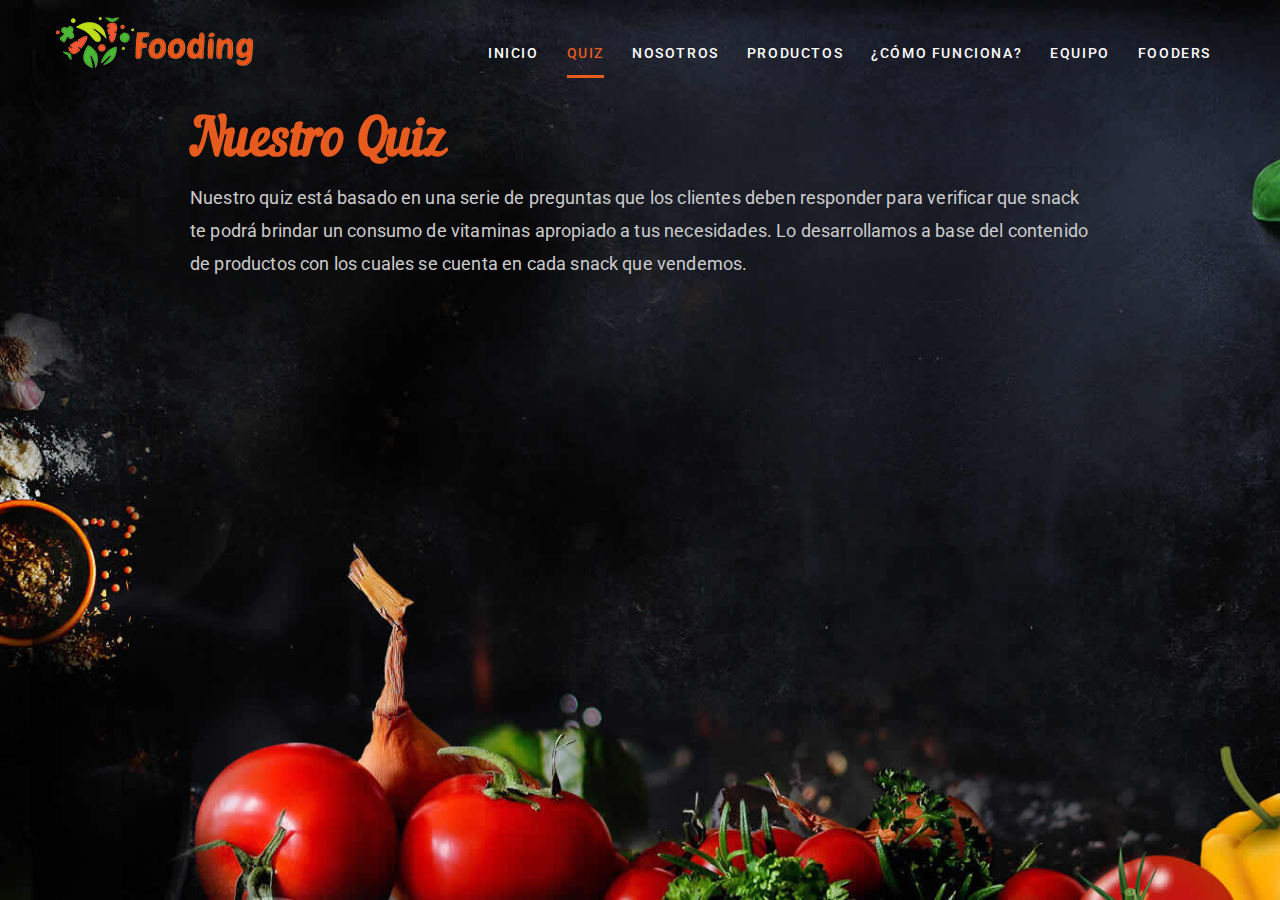
<file: quiz.html>
<!DOCTYPE html>
<html lang="en">

<head>
  <!-- Basic -->
  <meta charset="utf-8">
  <meta http-equiv="X-UA-Compatible" content="IE=edge">
  <!-- Mobile Metas -->
  <meta name="viewport" content="width=device-width, maximum-scale=1, initial-scale=1, user-scalable=0">
  <!-- Site Metas -->
  <title>Fooding</title>
  <meta name="keywords" content="">
  <meta name="description" content="">
  <meta name="author" content="">
  <!-- Site Icons -->
  <link rel="shortcut icon" href="images/favicon.ico" type="image/x-icon" />
  <link rel="apple-touch-icon" href="images/apple-touch-icon.png">
  <!-- Bootstrap CSS -->
  <link rel="stylesheet" href="css/bootstrap.min.css">
  <!-- Site CSS -->
  <link rel="stylesheet" href="css/style.css">
  <!-- Responsive CSS -->
  <link rel="stylesheet" href="css/responsive.css">
  <!-- color -->
  <link id="changeable-colors" rel="stylesheet" href="css/colors/orange.css" />
  <!-- Modernizer -->
  <script src="js/modernizer.js"></script>
  <!--[if lt IE 9]>
      <script src="https://oss.maxcdn.com/libs/html5shiv/3.7.0/html5shiv.js"></script>
      <script src="https://oss.maxcdn.com/libs/respond.js/1.4.2/respond.min.js"></script>
    <![endif]-->
  <style>
    body {
            background: url("images/banner.jpg") no-repeat;
            background-attachment: fixed;
            background-size: cover;
        }

     /* Custom CSS Outgrow */
     /*.isIframe .page_0 .t1-question, .isIframe .page_0.t1-question, .isIframe .page_1 .t1-question, .isIframe .page_1.t1-question, .isIframe .t1-result  {
         background: rgba(0,0,0,0) !important;
      }

      .page_1.t1-result.isIframe {
         background: rgba(0,0,0,0)  !important;
      }

      body {
          background: transparent !important;
      }


      .V_3_5 .no-logo .t1-landing-inner {
      padding-top: 0px !important;
      }*/
    </style>
</head>

<body>
  <div id="loader">
    <div id="status"></div>
  </div>
  <div id="site-header">
    <header id="header" class="header-block-top">
      <div class="container">
        <div class="row">
          <div class="main-menu">
            <!-- navbar -->
            <nav class="navbar navbar-default" id="mainNav">
              <div class="navbar-header">
                <button type="button" class="navbar-toggle collapsed" data-toggle="collapse" data-target="#navbar" aria-expanded="false" aria-controls="navbar">
                  <span class="sr-only">Toggle navigation</span>
                  <span class="icon-bar"></span>
                  <span class="icon-bar"></span>
                  <span class="icon-bar"></span>
                </button>
                <div class="logo">
                  <a class="navbar-brand js-scroll-trigger logo-header" href="#">
                    <img src="images/logo.png" alt="">
                  </a>
                </div>
              </div>
              <div id="navbar" class="navbar-collapse collapse">
                <ul class="nav navbar-nav navbar-right">
                  <li><a href="index.html">Inicio</a></li>
                  <li class="active"><a href="#">Quiz</a></li>
                  <li><a href="index.html#nosotros">Nosotros</a></li>
                  <li><a href="index.html#productos">Productos</a></li>
                  <li><a href="index.html#comofunciona">¿Cómo funciona?</a></li>
                  <li><a href="index.html#equipo">Equipo</a></li>
                  <li><a href="index.html#fooders">Fooders</a></li>
                </ul>
              </div>
              <!-- end nav-collapse -->
            </nav>
            <!-- end navbar -->
          </div>
        </div>
        <!-- end row -->
      </div>
      <!-- end container-fluid -->
    </header>
    <!-- end header -->
  </div>
  <!-- end site-header -->
  <div id="about" class="pad-top-100 pad-bottom-20">
    <div class="container">
      <div class="row">
        <div class="col-lg-12 col-md-12 col-sm-12 col-xs-12">
          <div class="title-caption">
            <h2 class="block-title"> Nuestro Quiz </h2>
            <div class="banner-text" style="text-align: left">
              <p>Nuestro quiz está basado en una serie de preguntas que los clientes deben responder para verificar que snack te podrá brindar un consumo de vitaminas apropiado a tus necesidades. Lo desarrollamos a base del contenido de productos con los cuales se cuenta en cada snack que vendemos.</p>
            </div>
          </div>
        </div>
      </div>
      <!-- end row -->
    </div>
    <!-- end container -->
  </div>
  <div id="banner" class="">
    <div class="container pr">
      <div class="col-lg-12 col-md-12 col-sm-12 col-xs-12">
        <!-- quiz -->
        <div>
          <div class='op-interactive' id='5fd30241e353a16903a18051' data-title='Fooding' data-url='https://ff977.outgrow.us/5fd30241e353a16903a18051?vHeight=1' data-width='100%'></div>
        </div>
        <!-- end quiz -->
        <!-- end col -->
      </div>
      <!-- end container -->
    </div>
    <!-- end banner -->
    <!-- ALL JS FILES -->
    <script src="js/all.js"></script>
    <script src="js/bootstrap.min.js"></script>
    <!-- ALL PLUGINS -->
    <script src="js/custom.js"></script>
    <!-- Outgrowth scripts -->
    <script src='https://dyv6f9ner1ir9.cloudfront.net/assets/js/nloader.js'></script>
    <script>
    initIframe('5fd30241e353a16903a18051');
    </script>
</body>

</html>
</file>
<file: css/style.css>
/*------------------------------------------------------------------
    File Name: style.css
    Template Name: Landigoo
    Created By: MelodyThemes
    Envato Profile: http://themeforest.net/user/melodythemes
    Website: https://melodythemes.com
    Version: 1.0
-------------------------------------------------------------------*/

/*------------------------------------------------------------------
    [Table of contents]
	
	1. IMPORT FONTS
    2. IMPORT FILES
	3. SKELETON
	  1.1. Preloader
	  1.2. Scrollup
	4. HEADER AREA
	5. BANNER AREA
	6. ABOUT AREA
	7. SPECIAL-MENU AREA
	8. MENU AREA
	8. TEAM AREA
	9. GALLERY AREA
	10. BLOG AREA
	11. PRICING AREA
	12. RESERVATIONS AREA
	13. FOOTER AREA
	14. COPYRIGHT AREA
	15. COLOR SWITCHER AREA
	
-------------------------------------------------------------------*/

/*------------------------------------------------------------------
    IMPORT FONTS
-------------------------------------------------------------------*/

@import url('https://fonts.googleapis.com/css?family=Paprika');
@import url('https://fonts.googleapis.com/css?family=Roboto:300,400,500,700,900');


/*------------------------------------------------------------------
    IMPORT FILES
-------------------------------------------------------------------*/

@import url(owl.theme.css);
@import url(owl.carousel.css);
@import url(slick.css);
@import url(flaticon.css);
@import url(font-awesome.min.css);
@import url(bootstrap-datetimepicker.css);
@import url(bootstrap-select.min.css);
@import url(normalize.css);
@import url(animate.min.css);

/*------------------------------------------------------------------
    SKELETON
-------------------------------------------------------------------*/
@font-face {
    font-family: 'nautilus_pompiliusregular';
    src: url('../fonts/nautilus-webfont.woff2') format('woff2'),
         url('../fonts/nautilus-webfont.woff') format('woff');
    font-weight: normal;
    font-style: normal;
}

body{
	color:#686868;
	font-size:14px;
	font-family: 'Roboto', sans-serif;
	line-height:1.80857;
}

a {
    color: #1f1f1f;
    text-decoration: none !important;
    outline: none !important;
    -webkit-transition: all .3s ease-in-out;
    -moz-transition: all .3s ease-in-out;
    -ms-transition: all .3s ease-in-out;
    -o-transition: all .3s ease-in-out;
    transition: all .3s ease-in-out;
}

h1,
h2,
h3,
h4,
h5,
h6 {
    letter-spacing: 0;
    font-weight: normal;
    position: relative;
    padding: 0 0 10px 0;
    font-weight: normal;
    line-height: 120% !important;
    color: #1f1f1f;
    margin: 0
}

h1 {
    font-size: 24px
}

h2 {
    font-size: 22px
}

h3 {
    font-size: 18px
}

h4 {
    font-size: 16px
}

h5 {
    font-size: 14px
}

h6 {
    font-size: 13px
}

h1 a,
h2 a,
h3 a,
h4 a,
h5 a,
h6 a {
    color: #212121;
    text-decoration: none!important;
    opacity: 1
}

h1 a:hover,
h2 a:hover,
h3 a:hover,
h4 a:hover,
h5 a:hover,
h6 a:hover {
    opacity: .8
}

ul, li, ol{
	margin:0px;
	padding:0px;
	list-style:none;
}

a {
    color: #1f1f1f;
    text-decoration: none;
    outline: none !important;
}

a,
.btn {
    text-decoration: none !important;
    outline: none !important;
    -webkit-transition: all .3s ease-in-out;
    -moz-transition: all .3s ease-in-out;
    -ms-transition: all .3s ease-in-out;
    -o-transition: all .3s ease-in-out;
    transition: all .3s ease-in-out;
}

.btn-custom {
    margin-top: 20px;
    background-color: transparent !important;
    border: 2px solid #ddd;
    padding: 12px 40px;
    font-size: 16px;
}

.lead {
    font-size: 18px;
    line-height: 30px;
    color: #767676;
    margin: 0;
    padding: 0;
}

blockquote {
    margin: 20px 0 20px;
    padding: 30px;
}


html, body{ height: 100%; }

/*------------------------------------------------------------------
   	Preloader
-------------------------------------------------------------------*/

 #mhead{
	border: 1px solid #e3e3e3;
	-webkit-border-radius: 4px;
	-moz-border-radius: 4px;
	border-radius: 4px;
	-webkit-box-shadow: inset 0 1px 1px rgba(0, 0, 0, 0.05);
	-moz-box-shadow: inset 0 1px 1px rgba(0, 0, 0, 0.05);
	box-shadow: inset 0 1px 1px rgba(0, 0, 0, 0.05);
	text-align: center; 
	font-family: georgia;
	position: fixed;
	top: 0px;
	width: 100%;
	margin-bottom: 50px;
	margin-left: -10px;
} 

#loader  {
     position: fixed;
     top: 0;
     left: 0;
     right: 0;
     bottom: 0;
     background-color: #fefefe;
     z-index: 9999;
    height: 100%;
 }

#status  {
     width: 200px;
     height: 200px;
     position: absolute;
     left: 50%;
     top: 50%;
     background-image: url(../images/loader-animation.gif);
     background-repeat: no-repeat;
     background-position: center;
     margin: -100px 0 0 -100px;
 }


/*------------------------------------------------------------------
   	Scrollup
-------------------------------------------------------------------*/
.scrollup{
	width:40px;
	height:40px;			
	text-indent:-9999px;
	opacity:0.3;
	position:fixed;
	bottom:20px;
	right:40px;
	display:none;			
	background:url(../images/icon_top.png) no-repeat;
}

.scrollup:hover{
	opacity:0.8;
}

/*------------------------------------------------------------------
    HEADER AREA
-------------------------------------------------------------------*/

#site-header{
	
}
#header{}
.logo{
	float:left;
}
.header-block-top{
	position: absolute;
    z-index: 11;
    width: 100%;
    top: 0;
    left: 0;
}

.main-menu{}
.header-block-top .navbar-brand {
    margin: 0 !important;
    padding: 15px 0 15px;
    display: inline-block;
    line-height: normal;
    font-size: 100%;
    height: 100%;
}
.main-menu .navbar-default{
	background-color:transparent;
}
.main-menu .navbar{
	min-height:inherit;
	border-radius:0px;
	border:none;
	margin:0px;
}
.main-menu nav .navbar-header .navbar-brand{
	height:inherit;
}
.main-menu .navbar-default .navbar-nav li a{
	color:#fff;
}
.main-menu nav li a{
	padding: 43px 0px 15px;
	margin: 0 14px;
	color: #fff;
	font-family: 'Roboto', sans-serif;
    text-transform: uppercase;
    letter-spacing: 1.6px;
	position:relative;
	-webkit-transition: color 0.4s;
    transition: color 0.4s;
    font-weight: 500;
    font-size: 14px;
}

.main-menu nav li a::after,  .main-menu nav li a::before{
	content: '';
    position: absolute;
    bottom: 0;
    left: 0;
    width: 100%;
    height: 3px;
    -webkit-transform: scale3d(0, 1, 1);
    transform: scale3d(0, 1, 1);
    -webkit-transform-origin: center left;
    transform-origin: center left;
    -webkit-transition: transform 0.4s cubic-bezier(0.22, 0.61, 0.36, 1);
    transition: transform 0.4s cubic-bezier(0.22, 0.61, 0.36, 1);
}



.main-menu nav li a::before {
    background: #b5b5b5;
    -webkit-transition-delay: 0.4s;
    transition-delay: 0.4s;
}

.main-menu nav li.active a::before {
	-webkit-transition-delay: 0s;
    transition-delay: 0s;
}

.main-menu nav li.active a::after, .main-menu nav li.active a::before {
    -webkit-transform: scale3d(1, 1, 1);
    transform: scale3d(1, 1, 1);
}

.main-menu nav li a:hover::before, .main-menu nav li a:focus::before {
    -webkit-transform: scale3d(1, 1, 1);
    transform: scale3d(1, 1, 1);
    -webkit-transition-delay: 0s;
    transition-delay: 0s;
}

.main-menu .navbar-default .navbar-nav .active a{
	background-color:transparent;
}

.fixed-menu {
    position: fixed;
    width: 100%;
    top: 0;
    left: 0;
    z-index: 999;
    background-color: #202020;
    transition: 0.5s;
    padding: 10px 0 0 0;
    box-shadow: 0 5px 10px rgba(0, 0, 0, 0.1);
}

.fixed-menu .navbar-brand{
	padding: 10px 0 10px;
}

.fixed-menu .navbar-brand>img {
    max-width: 150px;
}

.fixed-menu .main-menu nav li a{
    padding: 32px 0px 10px 0;
}

/*------------------------------------------------------------------
    BANNER AREA
-------------------------------------------------------------------*/

.banner{
	background:url(../images/banner.jpg) no-repeat center top;
	background-attachment:fixed;
	background-size:cover;
	height:100vh;
	min-height:100%;
}

.banner .container, .banner .banner-static, .banner .col-lg-12 {
    height: 100%;
}
.banner-text {
    display: table;
    height: 100%;
    width: 100%;
    margin: 0 auto;
    text-align: center;
}
.banner-cell {
    display: table-cell;
    vertical-align: middle;
    color: #fff;
}
.banner-text h1 {
	font-family: 'nautilus_pompiliusregular';
    letter-spacing: 2.7px;
    position: relative;
    display: inline-block;
	font-size: 74px;
    line-height: 100px;
	color:#fff;
	padding-bottom: 0px;
	padding-top:100px;
}

.banner-text h2 {
	font-family: 'nautilus_pompiliusregular';
    letter-spacing: 2.7px;
    position: relative;
	font-size: 37px;
    line-height: 100px;
	padding-bottom:25px;
}
.banner-text p{
	font-family: 'Roboto', sans-serif;
	font-size:18px;
	color:#ccc;
	padding-bottom:10px;
	margin:0px;
}

.book-btn a{
	/*background:#e75b1e;*/
	color:#fff;
	min-width: 219px;
    padding: 10.5px 20px;
    display: inline-block;
    text-align: center;
    font-weight: 800;
	text-transform:uppercase;
	font-size:18px;
}
.book-btn a:hover{
	border:3px solid red;
	background:none;
}
.hvr-underline-from-center {
    display: inline-block;
    vertical-align: middle;
    -webkit-transform: perspective(1px) translateZ(0);
    transform: perspective(1px) translateZ(0);
    box-shadow: 0 0 1px transparent;
    position: relative;
    overflow: hidden;
}

.hvr-underline-from-center:before {
    content: "";
    position: absolute;
    z-index: -1;
    left: 50%;
    right: 50%;
    bottom: 0;
    background: red;
    height: 2px;
    -webkit-transition-property: left, right;
    transition-property: left, right;
    -webkit-transition-duration: 0.3s;
    transition-duration: 0.3s;
    -webkit-transition-timing-function: ease-out;
    transition-timing-function: ease-out;
}

.hvr-underline-from-center:hover:before, .hvr-underline-from-center:focus:before, .hvr-underline-from-center:active:before {
    left: 0;
    right: 0;
}


.banner-cell .mouse {
  position: relative;
  width: calc(16px * 2);
  height: calc(31px * 2);
  margin: 60px auto 20px;
  background: none;
  border: 2px solid white;
  border-radius: calc(16px * 2);
  z-index: 1;
}
.banner-cell .mouse:after {
  display: block;
  content: "";
  position: absolute;
  top: 10px;
  left: 50%;
  width: calc(4px * 2);
  height: calc(4px * 2);
  background: none;
  border: 2px solid white;
  border-radius: 100%;
  -webkit-animation-name: scrollWheel;
          animation-name: scrollWheel;
  -webkit-animation-duration: 1.4s;
          animation-duration: 1.4s;
  -webkit-animation-fill-mode: forwards;
          animation-fill-mode: forwards;
  -webkit-animation-iteration-count: infinite;
          animation-iteration-count: infinite;
  -webkit-animation-timing-function: ease;
          animation-timing-function: ease;
  will-change: transform;
}

@-webkit-keyframes scrollWheel {
  from {
    -webkit-transform: translate(-50%, 0);
    -webkit-transform: translate3d(-50%, 0, 0);
    transform: translate(-50%, 0);
    transform: translate3d(-50%, 0, 0);
    opacity: 1;
  }
  to {
    -webkit-transform: translate(-50%, 20px);
    -webkit-transform: translate3d(-50%, 20px, 0);
    transform: translate(-50%, 20px);
    transform: translate3d(-50%, 20px, 0);
    opacity: 0;
  }
  @media (min-width: 768px) {
    from {
      -webkit-transform: translate(-50%, 0);
      -webkit-transform: translate3d(-50%, 0, 0);
      transform: translate(-50%, 0);
      transform: translate3d(-50%, 0, 0);
      opacity: 1;
    }
    to {
      -webkit-transform: translate(-50%, 40px);
      -webkit-transform: translate3d(-50%, 40px, 0);
      transform: translate(-50%, 40px);
      transform: translate3d(-50%, 40px, 0);
      opacity: 0;
    }
  }
}

@keyframes scrollWheel {
  from {
    -webkit-transform: translate(-50%, 0);
    -webkit-transform: translate3d(-50%, 0, 0);
    transform: translate(-50%, 0);
    transform: translate3d(-50%, 0, 0);
    opacity: 1;
  }
  to {
    -webkit-transform: translate(-50%, 20px);
    -webkit-transform: translate3d(-50%, 20px, 0);
    transform: translate(-50%, 20px);
    transform: translate3d(-50%, 20px, 0);
    opacity: 0;
  }
  @media (min-width: 768px) {
    from {
      -webkit-transform: translate(-50%, 0);
      -webkit-transform: translate3d(-50%, 0, 0);
      transform: translate(-50%, 0);
      transform: translate3d(-50%, 0, 0);
      opacity: 1;
    }
    to {
      -webkit-transform: translate(-50%, 40px);
      -webkit-transform: translate3d(-50%, 40px, 0);
      transform: translate(-50%, 40px);
      transform: translate3d(-50%, 40px, 0);
      opacity: 0;
    }
  }
}
	
/*------------------------------------------------------------------
    ABOUT AREA
-------------------------------------------------------------------*/

.about-main{
	background:#E6E6E6;
}
.pad-top-100{
    padding-top: 90px;
}
.pad-bottom-100{
	padding-bottom: 90px;
}

.pad-top-70{
	padding-top: 70px;
}
.pad-bottom-70{
	padding-bottom: 70px;
}

.block-title{
	font-size:52px;
	font-family: 'nautilus_pompiliusregular';
	font-weight: bold;
}

.about-images {
    text-align: center;
    position: relative;
}

.about-main h3{
	font-family: 'Roboto', sans-serif;
    font-weight: 600;
	font-size:20px;
}

.left-btn{
	padding-top:10px;
}


.about-images img {
    border: 10px solid #f1f1f1;
    -webkit-box-sizing: border-box;
    -moz-box-sizing: border-box;
    box-sizing: border-box;
    -webkit-border-radius: 999px;
    -moz-border-radius: 999px;
    border-radius: 999px;
}

.about-images img {
    border: 10px solid #f1f1f1;
    -webkit-box-sizing: border-box;
    -moz-box-sizing: border-box;
    box-sizing: border-box;
    -webkit-border-radius: 999px;
    -moz-border-radius: 999px;
    border-radius: 999px;
	max-width: 100%;
}

.about-inset {
    position: absolute;
    top: 0;
    right: 0;
}


/*------------------------------------------------------------------
    SPECIAL-MENU AREA
-------------------------------------------------------------------*/
.special-menu{
	background:url(../images/productos-bg.jpg) no-repeat center;
	background-attachment:fixed;
	background-size:cover;
	position:relative;
}

.special-menu:before {
    content: '';
    display: inline-block;
    width: 100%;
    height: 100%;
    background-color: rgba(0, 0, 0, 0.67);
    position: absolute;
    top: 0;
    left: 0;
}

.title-caption {
    letter-spacing: 0.16px;
    padding: 20px 120px;
	color:#fff;
	font-size: 18px;
}
.color-white {
    color: #fff;
}

#owl-demo .item{
  margin: 15px;
  position:relative;
}
#owl-demo .item img{
  display: block;
  width: 100%;
  height: auto;
}
.special-box .owl-theme .owl-controls{
	margin:0px;
}

.item-type-zoom{
	border:4px solid #fff;
}
.item-type-zoom .item-hover {
    z-index: 5;
    -webkit-transition: all 300ms ease-out;
    -moz-transition: all 300ms ease-out;
    -o-transition: all 300ms ease-out;
    transition: all 300ms ease-out;
    opacity: 0;
    cursor: pointer;
    display: block;
    text-decoration: none;
    text-align: center;
}

.item-type-zoom .item-info {
    z-index: 10;
    color: #ffffff;
    display: table-cell;
    vertical-align: middle;
    position: absolute;
    z-index: 5;
    -webkit-transform: scale(0,0);
    -moz-transform: scale(0,0);
    -ms-transform: scale(0,0);
    transform: scale(0,0);
    -webkit-transition: all 300ms ease-out;
    -moz-transition: all 300ms ease-out;
    -o-transition: all 300ms ease-out;
    transition: all 300ms ease-out;
	bottom:0px;
}

.item-type-zoom .item-info .headline {
    font-size: 18px;
    width: 75%;
    margin: 0 auto;
    border: 4px solid #ffffff;
    padding: 10px;
}

.item-type-zoom .item-info .line {
    height: 1px;
    width: 60%;
    margin: 15px auto 10px auto;
    background-color: #ffffff;
}

.item-type-zoom .item-info .dit-line {
    font-size: 14px;
    font-style: italic;
}

.item-hover, .item-hover {
	position: absolute;
    top: 0;
    left: 0;
	height:100%;
	width:100%;
}
.item-type-zoom .item-hover:hover {
    opacity: 1;	
}

.item-type-zoom .item-hover:hover:before{
	content:"";
	position:absolute;
	height:100%;
	width:100%;
	background:rgba(231, 91, 30, 0.5);
	top:0px;
	left:0px;
}

.item-type-zoom .item-hover:hover .item-info {
    -webkit-transform: scale(1,1);
    -moz-transform: scale(1,1);
    -ms-transform: scale(1,1);
    transform: scale(1,1);
}

.special-box{
	padding-bottom:40px;
}

.special-box .owl-theme .owl-controls .owl-page.active span{
	/*background:#e75b1e;*/
	height: 16px;
	width: 16px;
}
.special-box .owl-theme .owl-controls .owl-page span{
	border:2px solid #fff;
	opacity: 1;
	background:#202020;
	height: 16px;
	width: 16px;
}

/*------------------------------------------------------------------
    MENU AREA
-------------------------------------------------------------------*/


.menu-main{
	
}

.menu-main .title-caption{
	color:#666;
}
.tab-title-menu {
	text-align:center;
}

.tab-title-menu h2{
	border-bottom:1px solid #666;
	display: inline-block;
	padding-top: 10px;
}

.tab-title-menu p{
	font-size:35px;
	padding-top:0px;
}
.tab-title-menu p {
	color:#000;
}

.tab-menu{
	background: #f5f5f5;
    padding: 2px 0px;
	box-shadow: 0 0 8px 5px rgba(0, 0, 0, 0.05);
}

.offer-item {
    position: relative;
    overflow: hidden;
    margin-bottom: 30px;
}

.offer-item img {
    width: 20%;
    float: left;
    padding: 10px;
    background: #fff;
	border-radius: 50%;
}

.offer-item div {
    width: 60%;
    float: left;
    padding-left: 20px;
    padding-right: 20px;
}

.offer-item .offer-price {
    position: absolute;
    right: 15px;
    top: 50%;
    display: block;
    width: 92px;
    height: 92px;
    line-height: 92px;
    -moz-border-radius: 92px;
    -webkit-border-radius: 92px;
    border-radius: 92px;
    -moz-transform: translate(0, -50%);
    -ms-transform: translate(0, -50%);
    -webkit-transform: translate(0, -50%);
    transform: translate(0, -50%);
    color: #000;
    font-size: 26px;
    font-family: 'Roboto', sans-serif;
    text-align: center;
    letter-spacing: .5px;
}

.offer-item div h3 {
    font-size: 20px;
    margin: 9px 0 0px;
    font-family: 'nautilus_pompiliusregular';
    font-weight: 400;
    letter-spacing: .5px;
}

.offer-item div p {
    color: #6b6b6b;
}


.tab-menu .slick-prev.slick-arrow {
	display:none;
}
.tab-menu .slider.slider-single{
	border-top:1px solid #ccc;
	padding-top:25px;
}

.tab-menu .slick-initialized .slick-slide{
	outline:none;
}

.tab-menu .is-active h2{
	color:#fff;
	border-bottom: 1px solid #fff;
}
.tab-menu .is-active p{
	color:#fff;
}

/*------------------------------------------------------------------
    TEAM AREA
-------------------------------------------------------------------*/

.team-main{
	background:url(../images/team_bg.jpg) no-repeat center;
	background-attachment:fixed;
	background-size:cover;
	position:relative;
}

.team-main:before {
    content: '';
    display: inline-block;
    width: 100%;
    height: 100%;
    background-color: rgba(0, 0, 0, 0.50);
    position: absolute;
    top: 0;
    left: 0;
}

.team-main .block-title{
	color:#fff;
}

.sf-team{
	float: left;
    width: 100%;
}
.sf-team .thumb {
    float: left;
    width: 100%;
    overflow: hidden;
    background: #000;
}
.sf-team .text-col {
    float: left;
    width: 100%;
    padding: 25px 20px;
    border: 1px solid #ccc;
    box-sizing: border-box;
    -moz-box-sizing: border-box;
    -webkit-box-sizing: border-box;
    text-align: center;
	background:#fff;
}

.sf-team .thumb a img{
	width:100%;
}

.sf-team:hover .text-col{
	border: 1px solid rgba(0,0,0,0);
	transition: all 0.5s ease-in;
    -moz-transition: all 0.5s ease-in;
    -webkit-transition: all 0.5s ease-in;
    -ms-transition: all 0.5s ease-in;
    -o-transition: all 0.5s ease-in;
}
.sf-team:hover .thumb img {
    opacity: 0.6;
	transition: all 0.5s ease-in;
    -moz-transition: all 0.5s ease-in;
    -webkit-transition: all 0.5s ease-in;
    -ms-transition: all 0.5s ease-in;
    -o-transition: all 0.5s ease-in;	
}

.text-col h3{
	font-family: 'nautilus_pompiliusregular';
	font-size:28px;
}

.sf-team:hover .team-social {
    border-color: #fff;
	transition: all 0.5s ease-in;
    -moz-transition: all 0.5s ease-in;
    -webkit-transition: all 0.5s ease-in;
    -ms-transition: all 0.5s ease-in;
    -o-transition: all 0.5s ease-in;
}

.team-social {
    display: block;
    text-align: center;
    margin: 0;
    padding: 20px 0 0 0;
    list-style: none;
    border-top: 1px solid;
}

.team-social li {
    display: inline-block;
    padding: 0 4px;
}

.sf-team:hover .team-social li a {
    border: 1px solid rgba(0,0,0,0);
    background: #fff;
    color: #222;
	transition: all 0.5s ease-in;
    -moz-transition: all 0.5s ease-in;
    -webkit-transition: all 0.5s ease-in;
    -ms-transition: all 0.5s ease-in;
    -o-transition: all 0.5s ease-in;
}

.team-social li a {
    width: 34px;
    height: 34px;
    text-align: center;
    line-height: 32px;
    border: 1px solid #ccc;
    border-radius: 100%;
    color: #222;
    font-size: 16px;
    display: block;
}

.sf-team:hover .text-col h3, .sf-team:hover .text-col p {
    color: #fff;
	transition: all 0.5s ease-in;
    -moz-transition: all 0.5s ease-in;
    -webkit-transition: all 0.5s ease-in;
    -ms-transition: all 0.5s ease-in;
    -o-transition: all 0.5s ease-in;
}

/*------------------------------------------------------------------
    GALLERY AREA
-------------------------------------------------------------------*/

.gallery-main{
	
}

.gallery-main .title-caption{
	color: #666;
}

/* new gallery */

.gal-container{
	padding: 12px;
}
.gal-item{
	overflow: hidden;
	padding: 3px;
}
.gal-item .box{
	height: 350px;
	overflow: hidden;
}
.box img{
	height: 100%;
	width: 100%;
	object-fit:cover;
	-o-object-fit:cover;
}
.gal-item a:focus{
	outline: none;
}
.gal-item a:after{
	content:"\e003";
	font-family: 'Glyphicons Halflings';
	opacity: 0;
	background-color: rgba(231, 91, 30, 0.75);
	position: absolute;
	right: 3px;
	left: 3px;
	top: 3px;
	bottom: 3px;
	text-align: center;
    line-height: 350px;
    font-size: 30px;
    color: #fff;
    -webkit-transition: all 0.5s ease-in-out 0s;
    -moz-transition: all 0.5s ease-in-out 0s;
    transition: all 0.5s ease-in-out 0s;
}
.gal-item a:hover:after{
	opacity: 1;
}
.modal-open .gal-container .modal{
	background-color: rgba(0,0,0,0.4);
}
.modal-open .gal-item .modal-body{
	padding: 0px;
}
.modal-open .gal-item button.close{
    position: absolute;
    width: 25px;
    height: 25px;
    background-color: #000;
    opacity: 1;
    color: #fff;
    z-index: 999;
    right: -12px;
    top: -12px;
    border-radius: 50%;
    font-size: 15px;
    border: 2px solid #fff;
    line-height: 25px;
    -webkit-box-shadow: 0 0 1px 1px rgba(0,0,0,0.35);
	box-shadow: 0 0 1px 1px rgba(0,0,0,0.35);
}
.modal-open .gal-item button.close:focus{
	outline: none;
}
.modal-open .gal-item button.close span{
	position: relative;
	top: -3px;
	font-weight: lighter;
	text-shadow:none;
}
.gal-container .modal-dialogue{
	width: 80%;
}
.gal-container .description{
	position: relative;
	height: 40px;
	top: -40px;
	padding: 10px 25px;
	background-color: rgba(0,0,0,0.5);
	color: #fff;
	text-align: left;
}
.gal-container .description h4{
	margin:0px;
	font-size: 15px;
	font-weight: 300;
	line-height: 20px;
	color:#fff;
}
.gal-container .modal.fade .modal-dialog {
    -webkit-transform: scale(0.1);
    -moz-transform: scale(0.1);
    -ms-transform: scale(0.1);
    transform: scale(0.1);
    top: 100px;
    opacity: 0;
    -webkit-transition: all 0.3s;
    -moz-transition: all 0.3s;
    transition: all 0.3s;
}

.gal-container .modal.fade.in .modal-dialog {
    -webkit-transform: scale(1);
    -moz-transform: scale(1);
    -ms-transform: scale(1);
    transform: scale(1);
    -webkit-transform: translate3d(0, -100px, 0);
    transform: translate3d(0, -100px, 0);
    opacity: 1;
}


/*------------------------------------------------------------------
    BLOG AREA
-------------------------------------------------------------------*/

.blog-main{
	background:url(../images/blog_bg.jpg) no-repeat center;
	background-attachment:fixed;
	background-size:cover;
	position:relative;
}

.blog-main::before {
    content: '';
    display: inline-block;
    width: 100%;
    height: 100%;
    background-color: rgba(0, 0, 0, 0.50);
    position: absolute;
    top: 0;
    left: 0;
}

.blog-main h2{
	color:#ffffff;
}

.blog-box{
	padding-top:20px;
}

.blog-block{
	background:#FFF;
	overflow: auto;
	margin-bottom: 20px;
}

.blog-img-box{
	float:left;
	width:50%;
	position: relative;
}

.blog-img-box .overlay {
    position: absolute;
    top: 0;
    left: 0;
    bottom: 0;
    width: 100%;
    background: rgba(0, 0, 0, 0.2);
    color: #fff;
    opacity: 0;
	transition: .3s all;
	text-align:center;
}

.blog-img-box:hover img{
	-webkit-filter: blur(2px);
	filter: blur(2px);
}
.blog-img-box:hover .overlay {
    opacity: 1;
}

.blog-img-box img{
	width:100%;
}

.overlay i{
	margin-top: 42%;
	border: 1px solid #fff;
	padding: 15px;
	border-radius: 50%;
	color:#ffffff;
	font-size:18px;
}


.blog-dit {
    width: 50%;
    height: 100%;
    float: right;
    text-align: center;
    padding: 65px 2% 0 2%;
}

.blog-dit p{
	font-size: 12px;
	color: #ccc;
}
.blog-dit h2{
	font-size: 22px;
    line-height: 20px;
    color: #000;
	font-weight:500;
    margin-bottom: 20px;
    padding: 10px 30px 13px 30px;
    border-top: 1px solid #eaeaea;
    border-bottom: 1px solid #eaeaea;
}

.blog-dit h5{
	font-size: 11px;
	color: #ccc;
}

.blog-btn-v{
	clear:both;
	padding-top:30px;
	text-align:center;
}

.blog-btn-v a {
    color: #fff;
    min-width: 219px;
    padding: 10.5px 20px;
    display: inline-block;
    text-align: center;
    font-weight: 800;
    text-transform: uppercase;
    font-size: 18px;
}

.blog-btn-v a:hover {
    background: none;
}


/*------------------------------------------------------------------
    PRICING AREA
-------------------------------------------------------------------*/

.pricing-main{
	background:url(../images/full-bg.png) no-repeat center ;
	background-size:cover;
}

.pricing-main h2{
	font-family: 'nautilus_pompiliusregular';
	padding-bottom:30px;
}

.pricing-main p{
	letter-spacing: 0.16px;
	padding: 20px 120px;
	color: #666;
	font-size: 18px;
	text-align:center;
}

.panel-pricing-in{
	clear:both;
}
.panel-pricing {
  -moz-transition: all .3s ease;
  -o-transition: all .3s ease;
  -webkit-transition: all .3s ease;
}
.panel-pricing:hover {
  box-shadow: 0px 0px 30px rgba(0, 0, 0, 0.2);
}
.panel-pricing .panel-heading {
  padding: 20px 10px;
}

.pricing-main .panel-heading h3{
	font-family: 'Roboto', sans-serif;
	padding:15px 0px;
	font-weight: bold;
	text-transform: uppercase;
	color:#ffffff;
}

.panel-pricing .panel-heading .fa {
  margin-top: 10px;
  font-size: 58px;
}
.panel-pricing .list-group-item {
  color: #202020;
  border-bottom: 1px solid rgba(250, 250, 250, 0.5);
  font-family: 'Roboto', sans-serif;
  padding: 10px 15px;
}
.panel-pricing .list-group-item:last-child {
  border-bottom-right-radius: 0px;
  border-bottom-left-radius: 0px;
}
.panel-pricing .list-group-item:first-child {
  border-top-right-radius: 0px;
  border-top-left-radius: 0px;
}
.panel-pricing .panel-body {
  background-color: #f0f0f0;
  font-size: 40px;
  color: #777777;
  padding: 20px;
  margin: 0px;
}

.panel-body  p{
	padding: 0px;
	margin: 0;
}
.panel-body  p strong{
	font-family: 'Roboto', sans-serif;
	font-weight:700;
	color: #000;
	font-size: 42px;
}

.panel-body  p strong span{
	color: #e75b1e;
}
.panel-pricing{
	border:1px solid #e75b1e;
}
.panel-pricing .panel-heading{
	background: #e75b1e;
}
.pricing-main .panel-footer .btn-block{
	border-radius:0px;
}
.pricing-main .panel-footer a{
	background: #e75b1e;
	border: 3px solid #e75b1e;
	color:#fff;
	padding: 14px 16px;
}
.pricing-main .panel-footer a:hover{
	background:none;
	color:#202020;
	border: 3px solid red;
}

.panel-pricing{
	-webkit-transition: all .3s ease-in-out;
    -moz-transition: all .3s ease-in-out;
    -ms-transition: all .3s ease-in-out;
    -o-transition: all .3s ease-in-out;
    transition: all .3s ease-in-out;
}
.panel-pricing:hover{
	margin-top: -8px;
}

.panel-pricing:hover


/*------------------------------------------------------------------
    RESERVATIONS AREA
-------------------------------------------------------------------*/

.reservations-main{
	
}

.form-reservations-box{
	width:70%;
	margin:0 auto;
}

.reservations-main h4{
	text-align:center;
	font-weight: 500;
	font-family: 'Roboto', sans-serif;
	font-size: 22px;
    padding-top: 25px;
}

.reservations-main p{
	text-align:center;
	font-family: 'Roboto', sans-serif;
	font-size:16px;
}

.reservations-box{
	padding-top:30px;
}

.form-box{
	margin-bottom:20px;
	min-height: 53px;
}

.form-box input{
	width:100%;
	border:2px dotted #ccc;
	background:#f5f5f5;
	color:#202020;
	padding:12px;
	text-transform:capitalize;
	border-radius: 4px;
	opacity: 1;
	min-height:54px;
}

.form-box select{
	width:100%;
	border:2px dotted #ccc;
	background:#f5f5f5;
	color:#202020;
	padding: 12px;
	text-transform:capitalize;
	border-radius: 4px;
	-webkit-appearance: none;
    -moz-appearance: none;
    -ms-appearance: none;
    -o-appearance: none;
    appearance: none;
}
.form-box .bootstrap-select:not([class*=col-]):not([class*=form-control]):not(.input-group-btn){
	width:100%;
}
.form-box .bootstrap-select button{
	width:100%;
	border:2px dotted #ccc;
	background:#f5f5f5;
	color:#202020 !important;
	padding: 15px;
	text-transform:capitalize;
	border-radius: 4px;
	-webkit-appearance: none;
    -moz-appearance: none;
    -ms-appearance: none;
    -o-appearance: none;
    appearance: none;
}

.form-box select option{
	-webkit-appearance: none;
    -moz-appearance: none;
    appearance: none;
    padding: 5px;
}

::-webkit-input-placeholder { /* Chrome */
  color:#202020;
}
:-ms-input-placeholder { /* IE 10+ */
  color:#202020;
}
::-moz-placeholder { /* Firefox 19+ */
  color:#202020;
  opacity: 1;
}
:-moz-placeholder { /* Firefox 4 - 18 */
  color:#202020;
  opacity: 1;
}

.reserve-book-btn{
	padding-top:30px;	
}

.reserve-book-btn button a{
	color: #fff;
}

.reserve-book-btn button:hover {
    background: none;
    color: #202020;
}

.reserve-book-btn button  {
    color: #fff;
    min-width: 219px;
    padding: 10.5px 20px;
    display: inline-block;
    text-align: center;
    font-weight: 800;
    text-transform: uppercase;
    font-size: 18px;
}

.reserve-book-btn button:hover a{
	background:none;
	border:none;
}

textarea:focus, input:focus, select:focus, .bootstrap-select .dropdown-toggle:focus{
    outline: none !important;
}

/*------------------------------------------------------------------
    FOOTER AREA
-------------------------------------------------------------------*/

.footer-main{}
.footer-news{
	background:url(../images/newsletter-bg.jpg) no-repeat center;
	background-attachment:fixed;
	background-size:cover;
	position:relative;
}

.footer-news::before {
    content: '';
    display: inline-block;
    width: 100%;
    height: 100%;
    background-color: rgba(0, 0, 0, 0.50);
    position: absolute;
    top: 0;
    left: 0;
}

.ft-title.color-white {
    color: #fff;
}
.ft-title {
    letter-spacing: 0.96px;
    margin-bottom: 22px;
    font-family: 'nautilus_pompiliusregular';
	font-size: 52px;
}

.footer-news p {
    margin-bottom: 40px;
    font-size: 16px;
	font-family: 'Roboto', sans-serif;
	color:#ffffff;
	text-align:center;
}

.footer-news form{
	max-width:650px;
	margin: 0 auto;
	text-align:center;
	width:100%;
	position:relative;
}

.footer-news form input{
	width:100%;
	border:2px dotted #ccc;
	background:#f5f5f5;
	color:#202020;
	padding:12px;
	text-transform:capitalize;
	border-radius: 4px;
	opacity: 1;
	min-height:53px;
}
.footer-news form a{
	border:2px dotted #ccc;
	padding: 0px 19px;
    font-size: 18px;
    position: absolute;
    top: 0;
    right: 0;
	border-radius: 4px;
    min-width: inherit;
    height: 53px;
    line-height: 51px;
	color:#ffffff;
}

.footer-news form a:hover{
	background:#f5f5f5;
	color:#202020;
}

.footer-box{
	background:#202020;
}

/*.footer-in-main{
	max-width:960px;
	margin:0 auto;
	width:100%;
}*/

.footer-logo{
	padding-bottom:40px;
}

.footer-socials {
    margin: 10px 0;
    line-height: 30px;
    padding: 4px;
    text-align: center;
    -webkit-transition: all 0.3s ease;
    -moz-transition: all 0.3s ease;
    -o-transition: all 0.3s ease;
    transition: all 0.3s ease;
}
.socials-box {
    display: table-cell;
    vertical-align: middle;
    margin: 1px 0px;
    padding: 4px;
}
.footer-box {
	background-image:-moz-radial-gradient(center, ellipse cover, rgba(0, 0, 0, 0.57) 0%,rgba(0, 0, 0, 0.87) 100%), url(..images/footer_background.jpg);
	background-image:-webkit-radial-gradient(center, ellipse cover, rgba(0, 0, 0, 0.57) 0%,rgba(0, 0, 0, 0.87) 100%), url(../images/footer_background.jpg);
	background-image:radial-gradient(ellipse at center, rgba(0, 0, 0, 0.57) 0%,rgba(0, 0, 0, 0.87) 100%), url(../images/footer_background.jpg);
	background-color:#111;background-position:center;background-repeat:no-repeat;background-size:cover
	}
.socials-box li {
    display: inline-block;
    opacity: 1;
    margin-right: 7px;
}
.footer-box .social-circle-border{
	background-color: transparent;
	color: #fff;
	-webkit-transition: all 0.3s ease;
	-moz-transition: all 0.3s ease;
	-o-transition: all 0.3s ease;
	transition: all 0.3s ease;
}
.social-circle-border {
    font-size: 20px;
    line-height: 23px;
    margin-right: 2px;
    height: 25px;
    width: 25px;
    border-radius: 50%;
    background-color: transparent;
    color: #6f6f6f;
    text-align: center;
}


.footer-box-a h3{
	font-size:24px;
    font-family: 'nautilus_pompiliusregular';
}
.footer-box-a p{
	font-size: 14px;
	font-family: 'Roboto', sans-serif;
	color:#ffffff;
	line-height: 25px;
}


.footer-box-b h3{
	font-size:24px;
    font-family: 'nautilus_pompiliusregular';
}
.footer-box-b p{
	font-size: 14px;
	font-family: 'Roboto', sans-serif;
	color:#ffffff;
}
.footer-box-b ul li{
	line-height:30px;
}
.footer-box-b ul li a{
	color:#ffffff;
}

.footer-box-b ul li a:hover{
	padding-left:5px;
}	

.footer-box-c h3{
	font-size:24px;
    font-family: 'nautilus_pompiliusregular';
}
.footer-box-c p{
	font-size: 14px;
	font-family: 'Roboto', sans-serif;
	color:#ffffff;
}


.footer-box-c p i{
	font-size: 20px;
    position: relative;
    top: 4px;
    float: left;
    min-width: 20px;
    text-align: center;
}

.footer-box-c p span{
	display: table;
    padding-left: 12px;
	padding-top:1px;
}

.footer-box-c p a{
	color:#ffffff;
}



.footer-box-d h3{
	font-size:24px;
    font-family: 'nautilus_pompiliusregular';
}
.footer-box-d p{
	font-size: 14px;
	font-family: 'Roboto', sans-serif;
	color:#ffffff;
}

.footer-box-d ul{
	margin:0px;
	padding:0px;
	list-style:none;
}
.footer-box-d ul li{
	display: inline-block;
    width: 100%;
	padding-bottom:12px;
}
.footer-box-d ul li p{
	padding:0px;
	margin:0px;
}
.footer-box-d ul li span{
	color: #666;
}

/*------------------------------------------------------------------
    COPYRIGHT AREA
-------------------------------------------------------------------*/

.copyright-main{
	border-top: 2px dotted #fff;
	text-align:center;
	padding-top:25px;
	margin-top:70px;
	padding-bottom:25px;
}

.copyright-main .copy-title{
	letter-spacing: 1px;
	color:#fff;
	font-family: 'Roboto', sans-serif;
	font-size:14px;
	padding-bottom:0px;
}
/*------------------------------------------------------------------
    COLOR SWITCHER AREA
-------------------------------------------------------------------*/

/*--- color switcher ---*/



#color-panel{
	position: fixed;
	width:180px;
	height: auto;
	top:150px;
	/*min-height: 200px;*/
	text-align:left;
	border:1px solid rgba(100,100,100,0.55);
	z-index: 11;
	border-top-right-radius:5px;
	border-bottom-right-radius:5px;
	-webkit-transition: all 0.5s;
	-moz-transition: all 0.5s;
	transition: all 0.5s;
	box-shadow: 0px 1px 4px rgba(0,0,0, 0.45);
}

.close-color-panel{
	right:-180px;
}

.open-color-panel{
	right:-1px;
}

#color-panel .segment{
	width:100%;
	padding:15px 10px 15px 0;
	border:1px solid rgba(100,100,100,0.55);
	padding:15px 25px;
	background:rgba(50,50,50,0.95);
}

#color-panel a.panel-button{
	position: absolute;
	width:50px;
	height: 50px;
	left:-50px;
	top:30px;
	text-align: center;
	font-size:18px;
	line-height: 47px;
	cursor: pointer;
	border:none;
	border-top-left-radius:5px;
	border-bottom-left-radius:5px;
	color:#d1d1d1;
	background:rgba(100,100,100,0.85);
	-webkit-transition: all 0.3s;
	-moz-transition: all 0.3s;
	transition: all 0.3s;
}

#color-panel a.panel-button i{
	padding:7px;
}

#color-panel a.panel-button:hover{
	color:#35cc75;
}	

#color-panel h4{
	margin:3px auto 15px;
	padding-top:0;
	padding-bottom:0;
	color:#ffffff;
}


#color-panel .segment a.switcher{
	width:24px;
	height:35px;
	display: inline-block;
	margin-right:3px;
	margin-top:5px;
	border:1px solid #efefef;
	cursor: pointer;
}

.orange-bg{
	background: #e75b1e;
}

.strong-blue-bg{
	background: #1E69B8;
}

.moderate-green-bg{
	background: #8dc63f;
}

.vivid-yellow-bg{
	background: #fdcb03;
}
</file>
<file: css/responsive.css>
/******************************************
    File Name: responsive.css
    Template Name: Landigoo
    Created By: MelodyThemes
    Envato Profile: http://themeforest.net/user/melodythemes
    Website: https://melodythemes.com
    Version: 1.0
/****************************************** */

@media (max-width: 1310px) {}
@media (max-width: 1200px) {
	 
	.navbar-default .navbar-toggle:focus, .navbar-default .navbar-toggle:hover {
		background-color: transparent;
	}
	
	.navbar-default .navbar-toggle .icon-bar {
		background-color: #e75b1e;
		width: 35px;
	}
	.main-menu .navbar-toggle .icon-bar {
		position: relative;
		transition: all 250ms ease-in-out;
	}
	.main-menu .navbar-toggle .icon-bar {
		position: relative;
		transition: all 250ms ease-in-out;
		-webkit-transition: all 250ms ease-in-out;
		-moz-transition: all 250ms ease-in-out;
		-ms-transition: all 250ms ease-in-out;
	}
	.main-menu .navbar-toggle .icon-bar:nth-of-type(3) {
		top: 1px;
	}
	.main-menu .navbar-toggle .icon-bar:nth-of-type(4) {
		top: 2px;
	}
	.navbar-toggle .icon-bar+.icon-bar {
		margin-top: 7px;
	}
	.main-menu .navbar-toggle.active .icon-bar:nth-of-type(2) {
		top: 7.5px;
		transform: rotate(45deg);
		-webkit-transform: rotate(45deg);
		-moz-transform: rotate(45deg);
		-ms-transform: rotate(45deg);
	}
	.main-menu .navbar-toggle.active .icon-bar:nth-of-type(3) {
		background-color: transparent;
	}
	.main-menu .navbar-toggle.active .icon-bar:nth-of-type(4) {
		top: -10px;
		transform: rotate(-45deg);
		-webkit-transform: rotate(-45deg);
		-moz-transform: rotate(-45deg);
		-ms-transform: rotate(-45deg);
	}
	
}
@media (max-width: 1240px) {
	.main-menu nav li a{
		margin: 0 7px;
	}
}
@media (max-width: 1158px) {
	.main-menu nav li a{
		margin: 0 7px;
	}
}
@media (max-width: 1120px) {
	.main-menu nav li a{
		margin: 0px 10px;
		font-size: 12px;
	}
	.offer-item div h3{
		font-size: 16px;
	}
	.blog-dit{
		padding: 15px 2% 0 2%;
	}
	.blog-dit h2{
		font-size:18px;
		padding: 10px 0px 13px 0px;
	}
	.banner-cell .mouse{
		display:none;
	}
}
@media (max-width: 992px) {
	.banner-text h1{
		font-size: 50px;
	}
	.banner-cell .mouse{
		display:none;
	}
	.footer-box-a, .footer-box-b, .footer-box-c, .footer-box-d{
		margin-bottom:20px;
	}
	.main-menu .navbar-header {
		float: right;
		width: 100%;
		margin: 0;
		padding: 0 15px;
	}
	.navbar-toggle {
		margin: 0;
		border: 0;
		padding: 0;
		top: 20px;
		right: 0;
		display: block !important;
		z-index: 11;
		cursor: pointer;
	}
    .navbar-header {
        float: none;
    }
    .navbar-toggle {
        display: block;
    }
    .navbar-collapse {
        border-top: 1px solid transparent;
        box-shadow: inset 0 1px 0 rgba(255,255,255,0.1);
    }
    .navbar-collapse.collapse {
        display: none!important;
    }
    .navbar-nav {
        float: none!important;
        margin: 7.5px -15px;
    }
    .navbar-nav>li {
        float: none;
    }
    .navbar-nav>li>a {
        padding-top: 10px;
        padding-bottom: 10px;
    }

   .navbar-collapse.collapse.in {  /* NEW */
        display: block!important; 
		background: #202020;
    }
	.main-menu nav li a{
		padding: 15px 0px;
	}
	.panel-body p strong{
		font-size: 28px;
	}
}  
@media (max-width: 1000px) {}

@media (min-width: 768px) {
.gal-container .modal-dialog {
    width: 55%;
    margin: 50 auto;
	}
.banner-cell .mouse:after {
    position: absolute;
    top: 25px;
    left: 50%;
    width: calc(4px * 4);
    height: calc(4px * 4);
  }
 .banner-cell .mouse {
    width: calc(16px * 4);
    height: calc(31px * 4);
    margin: 70px auto 0px;
    background: none;
    border: 2px solid white;
    border-radius: calc(16px * 4);
  }
}
@media (max-width: 768px) {
    .gal-container .modal-content{
        height:250px;
    }
}
@media (max-width: 768px) {
	.main-menu nav li a{
		padding: 15px 0px;
	}
	.navbar-toggle{
		top: 35px;
	}
	.navbar-nav{
		background: #202020;
		margin: 0px 0px;
	}
	.banner {
		min-height: 800px !important;
		background-size: inherit;
	}
	.team-main{
		background-size: inherit;
	}
	.blog-main{
		background-size: inherit;
	}
	.special-menu{
		background-size: inherit;
	}
	.banner-text h1 {
		font-size: 50px;
		line-height: 62px;
	}
	.banner-text h2{
		font-size: 24px;
	}
	.block-title{
		font-size: 34px;
	}
	.title-caption{
		padding: 20px 10px;
		line-height: 28px !important;
	}
	.offer-item img{
		width: 15%;
		margin: 0 auto;
		float: none;
	}
	.offer-item .offer-price{
		width: 65px;
		height: 65px;
		line-height: 65px;
		font-size: 18px;
		display:none;
	}
	.offer-item div{
		width: 70%;
		padding-left: 10px;
		padding-right: 10px;
		text-align:center;
		margin:0 auto;
		float:none;
	}
	.offer-item div h3{
		font-size: 16px;
	}
	.fixed-menu .navbar-toggle{
		top: 18px;
	}
	.navbar-brand > img {
		max-width: 180px;
	}
	.tab-title-menu h2{
		font-size:14px;
	}
	[class^="flaticon-"]::before, [class*=" flaticon-"]::before, [class^="flaticon-"]::after, [class*=" flaticon-"]::after {
		font-size: 35px;
	}
	.tab-menu .slick-arrow.slick-prev{
		position:absolute;
		top: -36px;
		background:#e75b1e url(../images/back.png) no-repeat center;
		text-indent: -99999px;
		border:none;
		width: 32px;
		height: 32px;
		border-radius: 50%;
		background-position: 2px 4px;
	}
	.tab-menu .slick-arrow.slick-prev:hover{
		background:#e75b1e url(../images/back_hover.png) no-repeat center;
		background-position: 2px 4px;
	}
	.tab-menu .slick-arrow.slick-next{
		position:absolute;
		top: -36px;
		right:0px;
		background: #e75b1e url(../images/next.png) no-repeat center;
		text-indent: -99999px;
		border:none;
		width: 32px;
		height: 32px;
		border-radius: 50%;
		background-position: 7px 4px;
	}
	.tab-menu .slick-arrow.slick-next:hover{
		background:#e75b1e url(../images/next_hover.png) no-repeat center;
		background-position: 7px 4px;
	}
	.sf-team{
		margin-bottom:20px;
	}
	.blog-img-box {
		float: none;
		width: 100%;
	}
	.pricing-main p{
		padding:0px 15px;
		margin-bottom:15px;
	}
	
	.blog-dit{
		width: 100%;
		padding: 10px 2% 0 2%;
	}
	.form-reservations-box{
		width: 100%;
	}
	
	.footer-box-a, .footer-box-b, .footer-box-c, .footer-box-d{
		margin-bottom:20px;
	}
	.fixed-menu .main-menu nav li a{
		padding: 10px 0px;
	}
}
@media (max-width: 600px) {
	
}
@media (max-width: 480px) {
	.offer-item img{
		width: 50%;
	}
	.offer-item .offer-price{
		width: 65px;
		height: 65px;
		line-height: 65px;
		font-size: 18px;
		display:none;
	}
	.offer-item div{
		width: 100%;
		padding-left: 10px;
		padding-right: 10px;
		text-align: center;
	}
	.offer-item div h3{
		font-size: 16px;
	}
}
</file>
<file: css/colors/orange.css>
.navbar-default .navbar-toggle .icon-bar{
	background-color: #e75b1e;
}
.main-menu .navbar-default .navbar-nav .active a{
	color: #e75b1e;
}
.main-menu nav li a::after {
    background: #e75b1e;
}
.typer{
	color: #e75b1e !important;
}
.banner-text h2{
	color: #e75b1e
}
.book-btn a{
	background: #e75b1e;
	border: 3px solid #e75b1e;
}
.book-btn a:hover{
	border: 3px solid #f04900;
}
.hvr-underline-from-center::before{
	background:#f04900;
}
.block-title{
	color: #e75b1e;
}
.item-type-zoom .item-hover:hover::before{
	background: rgba(231, 91, 30, 0.5);
}
.special-box .owl-theme .owl-controls .owl-page.active span{
	background: #e75b1e;
}
.offer-item div h3{
	color: #e75b1e;
}
.tab-menu .is-active{
	background: #e75b1e;
}
.tab-menu .slick-arrow.slick-prev{
	background: #e75b1e url(../../images/back.png) no-repeat center;
	background-position: 2px 4px;
}
.tab-menu .slick-arrow.slick-next{
	background: #e75b1e url(../../images/next.png) no-repeat center;
	background-position: 7px 4px;
}

.offer-item .offer-price{
	border: 1px solid #e75b1e;
}
.sf-team:hover .text-col{
	background-color: #e75b1e;
}
.gal-item a::after{
	background-color: rgba(231, 91, 30, 0.75);
}
.overlay i:hover{
	border: 1px solid #e75b1e;
	color: #e75b1e;
}
.blog-btn-v a{
	background: #e75b1e;
	border: 3px solid #e75b1e;
}
.book-srv a{
	background: #e75b1e;
	border: 3px solid #e75b1e;
}

.panel-pricing .panel-heading{
	background: #e75b1e;
}
.panel-pricing{
	border: 1px solid #e75b1e;
}
.panel-body p strong span{
	color: #e75b1e;
}
.pricing-main .panel-footer a{
	background: #e75b1e;
	border: 3px solid #e75b1e;
}
.pricing-main .panel-footer a:hover{
	border: 3px solid #f04900;
}

.reserve-book-btn button{
	background: #e75b1e;
	border: 3px solid #e75b1e;
}
.reserve-book-btn button:hover a{
	color:#000000;
}
.footer-news form a{
	background: #e75b1e;
}
.footer-news form a:hover{
	border: 2px dotted #e75b1e;
}
.footer-box-a h3{
	color: #e75b1e;
}
.footer-box-b h3{
	color: #e75b1e;
}
.footer-box-c h3{
	color: #e75b1e;
}
.footer-box-d h3{
	color: #e75b1e;
}
.footer-box-c p a:hover{
	color: #e75b1e;
}
.footer-box-b ul li a:hover{
	color: #e75b1e;
}

.footer-box .socials-box a:hover .social-circle-border{
	color: #e75b1e;
}

.footer-box-c p i{
	color: #e75b1e;
}

.copyright-main{
	background: #e75b1e;
}

#color-panel a.panel-button:hover{
	color: #e75b1e;		
}
</file>
